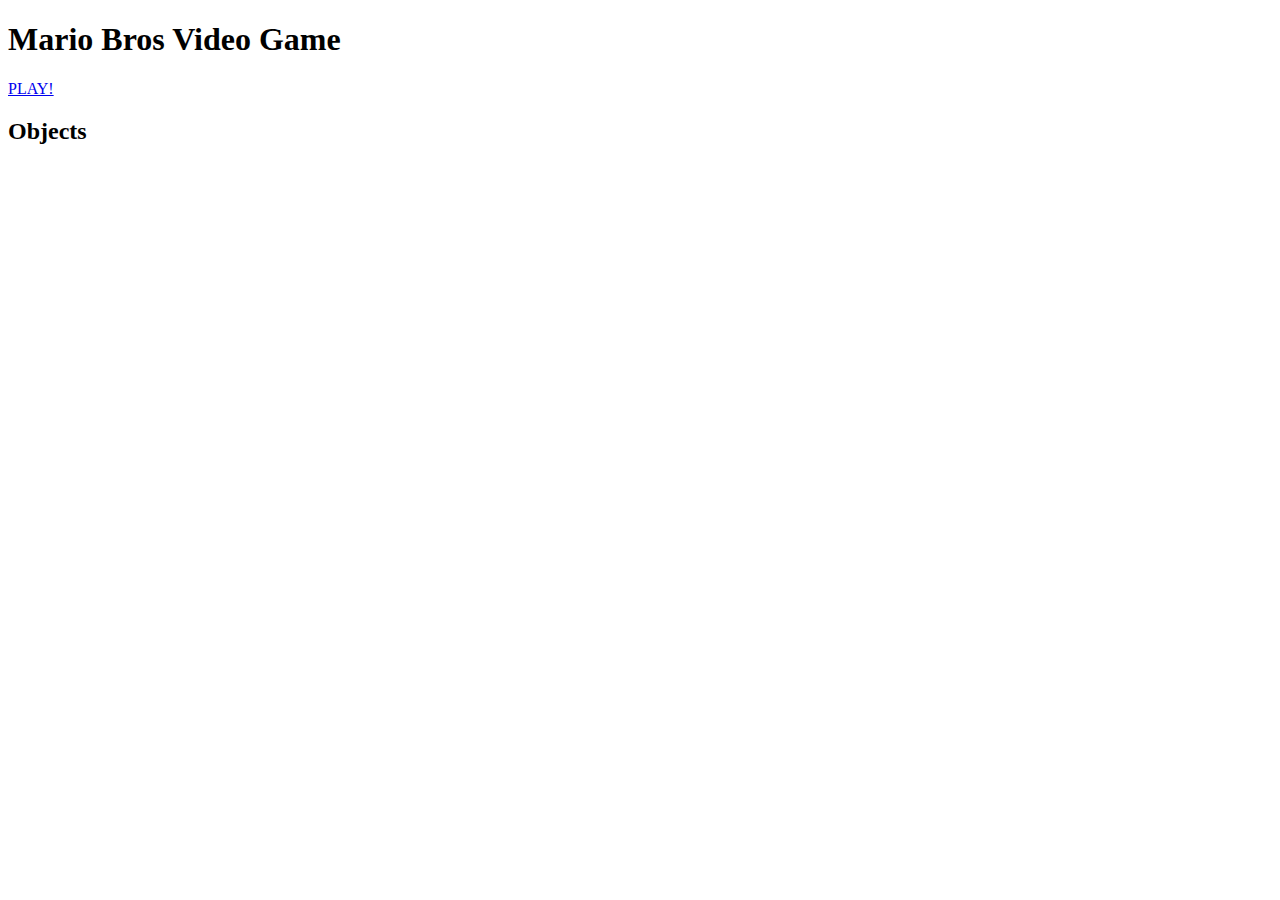
<file: index.html>
<!doctype html>
<html>
    <head>
        <meta charset="UTF-8" />
        <title>Document</title>        
    </head>
    <body>

        <h1> Mario Bros Video Game </h1>
        <div>
            <a href="game.html">PLAY!</a>
        </div>
        
        <h2> Objects </h2>
        <!-- <script src="script.js"></script>-->
              

    </body>

    
</html>
</file>
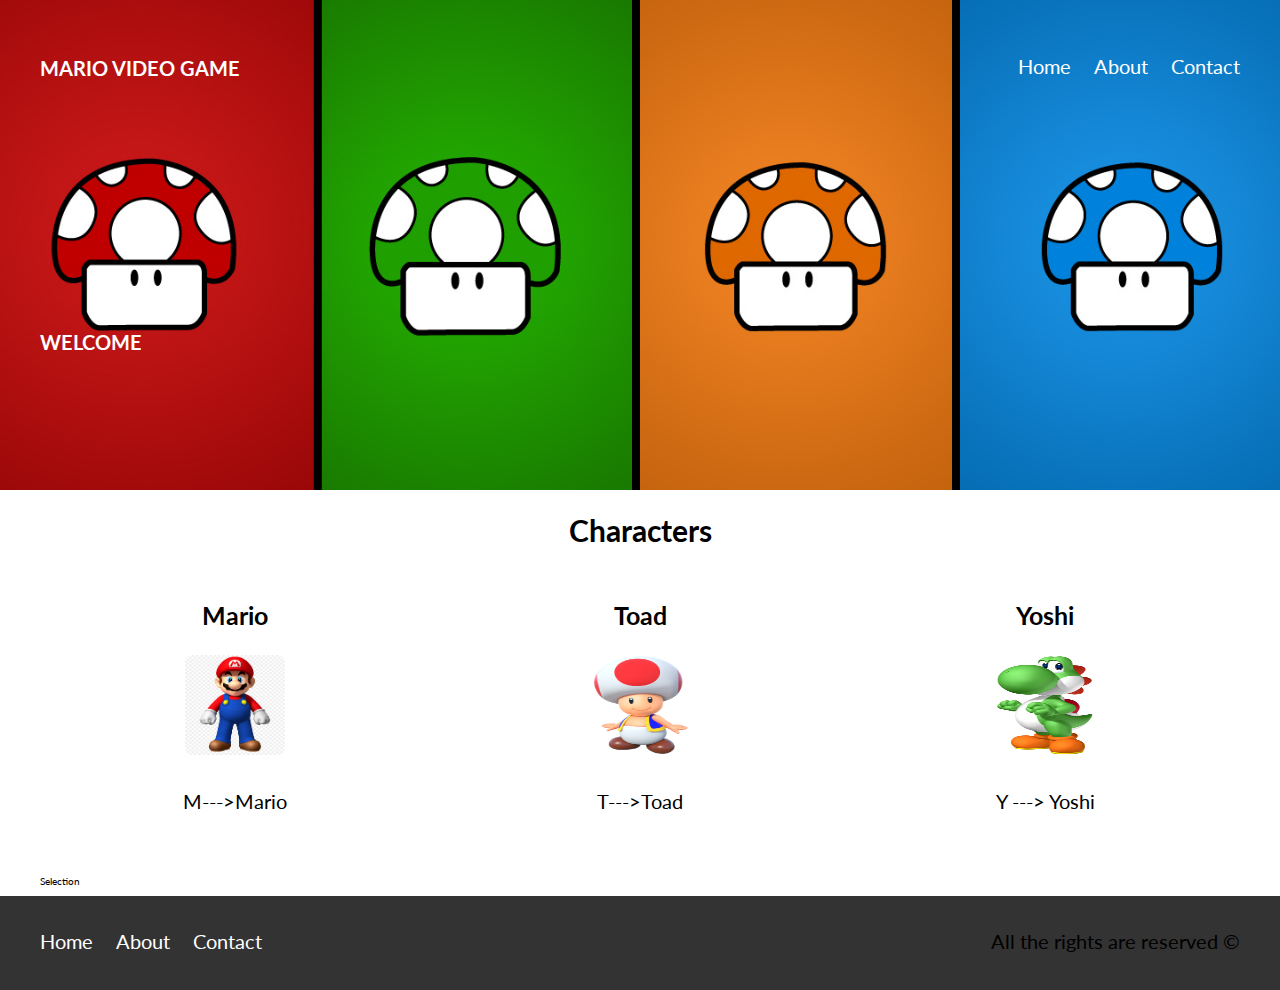
<file: game.html>
<!DOCTYPE html>
<html>
<head>
	<title>Mario Video Game</title>
	<link rel="stylesheet" type="text/css" href="styles.css">
	<link href="https://fonts.googleapis.com/css?family=Lato:300,400,700,900" rel="stylesheet">
	<link rel="stylesheet" type="text/css" href="normalize.css">
</head>

<body>

	<header class="site-header in">
		<div class="main-content header-content"> <!-- this div helps to center the header !-->
			<div class="bar">
				<h1>Mario Video Game</h1>

				<nav class="navigation">
					<a href="">Home</a>
					<a href="about.html">About</a>
					<a href="contact.html">Contact</a>
				</nav>
			</div>
			<div>
			<h1>Welcome </h1>
			</div>
		</div>
	</header>

		<section class="content"> 
            <h2> Characters</h2>
		<div class="sect">
			<div class="all-icons">
				<div class="icon">
					<h3> Mario </h3>
					
					<img class="image-size-m" src="mario.jpg" alt="Mario">
					<p> M--->Mario</p>
					
				</div>
				
				<div class="icon">
					<h3> Toad </h3>
					
					<img class="image-size-m" src="toad.png" alt="Toad">
					<p> T--->Toad</p>
					
				</div>

				<div class="icon">
					<h3> Yoshi </h3>
					
					<img class="image-size-m" src="yoshi.png" alt="Yoshi">
					<p> Y ---> Yoshi</p>
					
				</div>
			</div>
		</div>
    </section>	
    
    <section class="content">
        <div id="character">

            Selection
        </div>
    </section>


	<footer class="site-footer sect">
		<div class="content content-footer">
			<nav class="navigation">
				<a href="">Home</a>
				<a href="">About</a>
				<a href="">Contact</a>
			</nav>
			<p class="copyright"> All the rights are reserved &copy; </p>
		</div>
	</footer>
    <script src="gameScripts.js"></script>
</body>
</html>
</file>
<file: styles.css>
html{
	font-size: 62.5%;/* reset rems to html dimensions 1rem=10px*/
}

body{
	font-family: 'Lato', sans-serif;
	line-height: 3rem;

}

.fw-300{
	font-weight: 300;
	color:#000000;
}

.center-text{
	text-align: center;
}
p{
	font-size: 2rem;	
}

h3{
	font-size: 2.5rem;
	
}

h2{
	font-size: 3rem;
	text-align: center;
}

h1{
	font-size: 3rem;
	text-transform: uppercase;
	color: #ffffff;
}

.main-content
{
	max-width: 120rem; /* take all the width less than 1200px*/
	margin-right: auto;
	margin-left: auto;
}

.site-header {
    background-color: #333333;
    padding: 1rem 0 3rem 0;
}

.site-header.in{
	background-image: url(bg.jpg);
	background-position: center center;
	background-size: cover;
	height: 50vh;
	min-height: 20rem;
}


.bar{
	display: flex;
	justify-content: space-between;
	align-items: center;
	padding-top: 3rem;
}

.navigation a{
	color:#ffffff;
	text-decoration:none;
	font-size: 2rem;
	margin-right: 2rem;
}

.navigation a:hover{
	color: #ff3300;
}

.navigation a:last-of-type{
	margin: 0px;
}

.image-size-m{
	width: 10rem;
	height: 10rem;
	border-radius: .8rem;
}

.content{
	width: 95%;
	max-width: 120rem; /** 1200 px*/
	margin: 0 auto;
}



.btn{
	background-color: #FF4000;
	color:white;
	margin: 1rem 1rem 1rem 1rem;
	padding: 1rem 1rem 1rem 1rem;
	text-decoration:none;
	border-radius: .5rem;
	font-size: 1.5rem;
	text-align: center;
	font-weight: 700;
	display: inline-block;
	border:none;
}



.all-icons{    /* this is the class for use the flexbox*/
	display: flex;
	justify-content: space-between;
}

.icon{      /* this is the class for each column */
	flex-basis: calc(33.3% - 1rem);
	text-align: center;
}

.sect{					/* this is the section with the three columns*/
	margin-top: 3rem;
	margin-bottom: 3rem;
}

/* form style */

label{
	display: block;
	font-size: 1.8rem;
}

input[type="text"],input[type="email"],input[type="tel"],textarea{
	display: block;
	font-size: 1.8rem;
	width: 80%;
	background-color:#e1e1e1;
	margin-bottom: 2rem;
	padding: 1rem;
	border:none;
	border-radius: 1rem;
}

textarea{
	height: 20rem;
	width: 80%;
}

input[type="tel"]{
	width: 50%;
}

legend{
	font-size: 3rem;
	color:#000000;
}

fieldset{
	border:1px dotted;
	border-radius: 1rem;
}

.video-web{
	text-align: center;
}

.copyright{
	margin:0;
}

.site-footer{
	background-color:#333333;
	margin:0rem;
}

.content-footer{
	padding: 3rem 0;
	display: flex;
	justify-content: space-between;
}

.header-content{
	
	display: flex;
	height: 80%;
	flex-direction: column;
	justify-content: space-between;
	
}

.content-about{
	height: 60rem;
	display: grid;
	grid-template-columns: 50% 50%;
	grid-column-gap: 2rem;
}

/* bootstrap changes*/
.btn.btn-secondary.btn-lg{
	background: #FF4000 !important;
}
</file>
